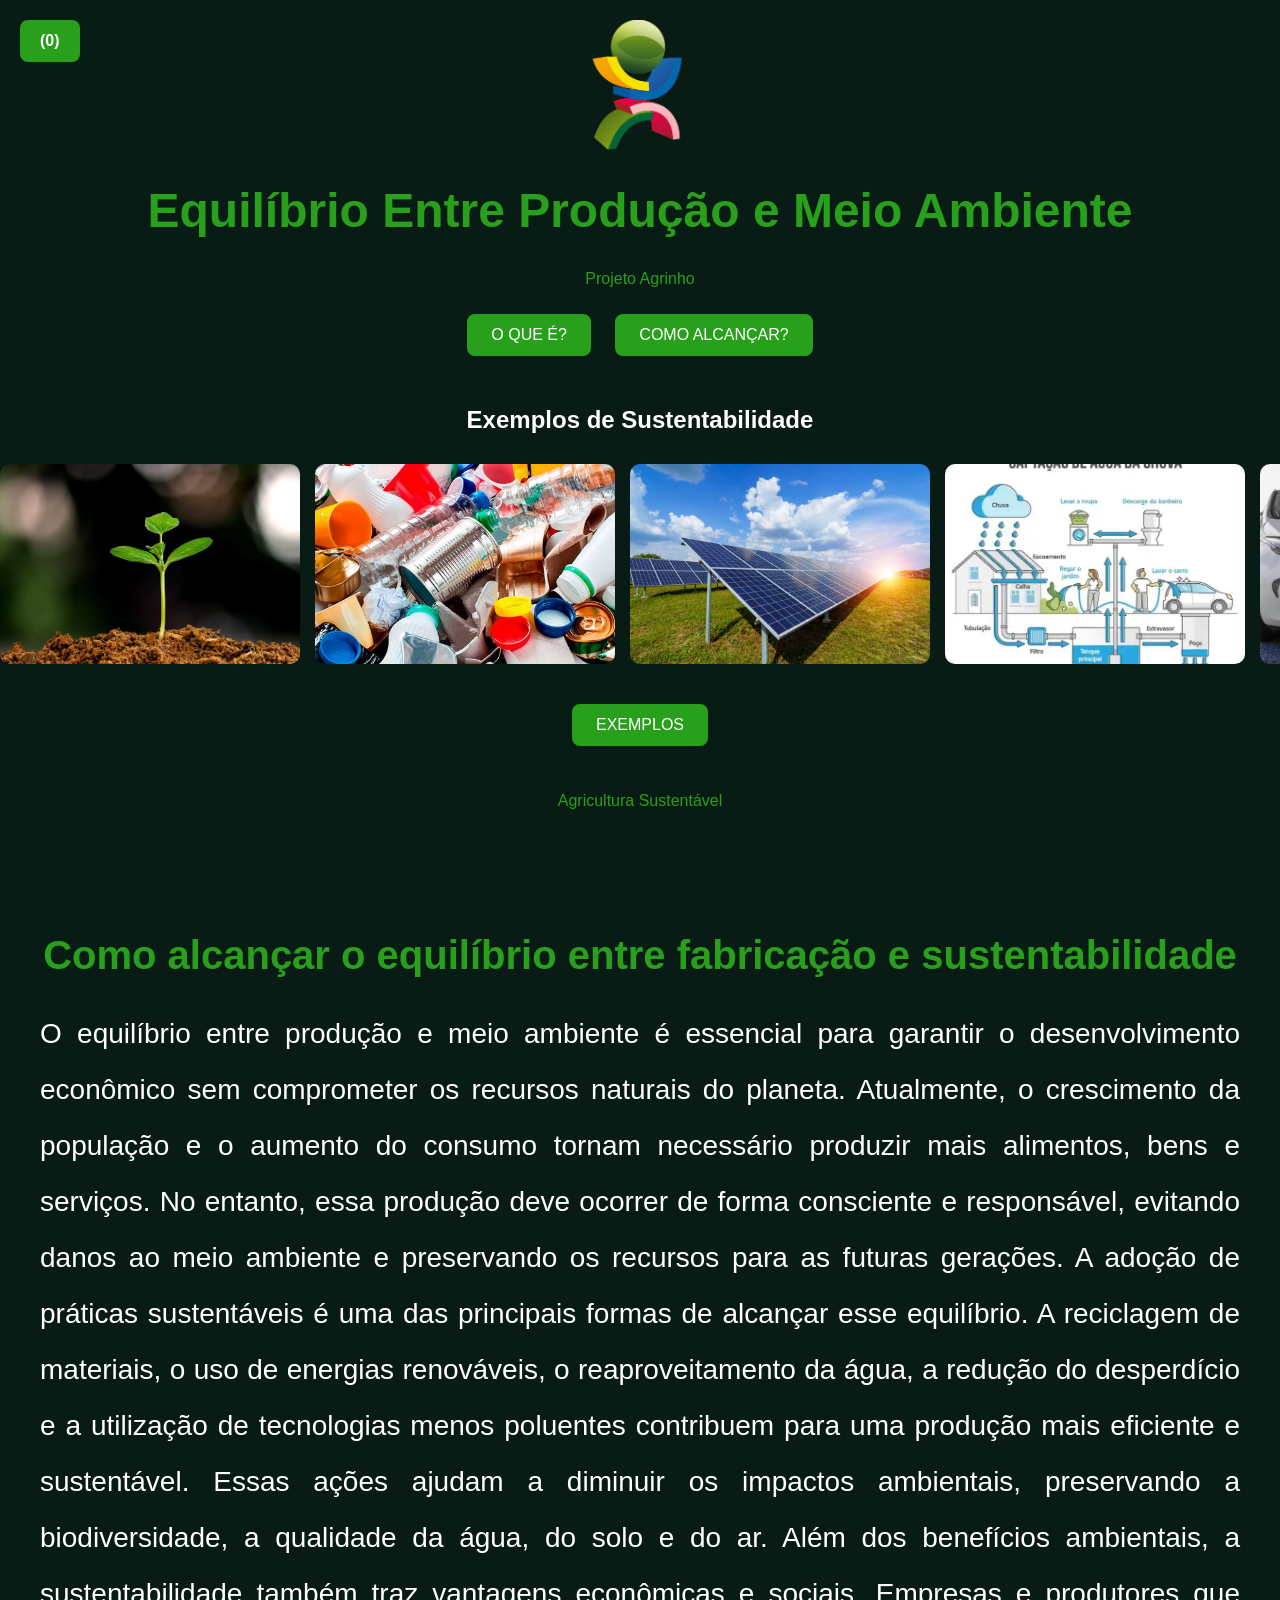
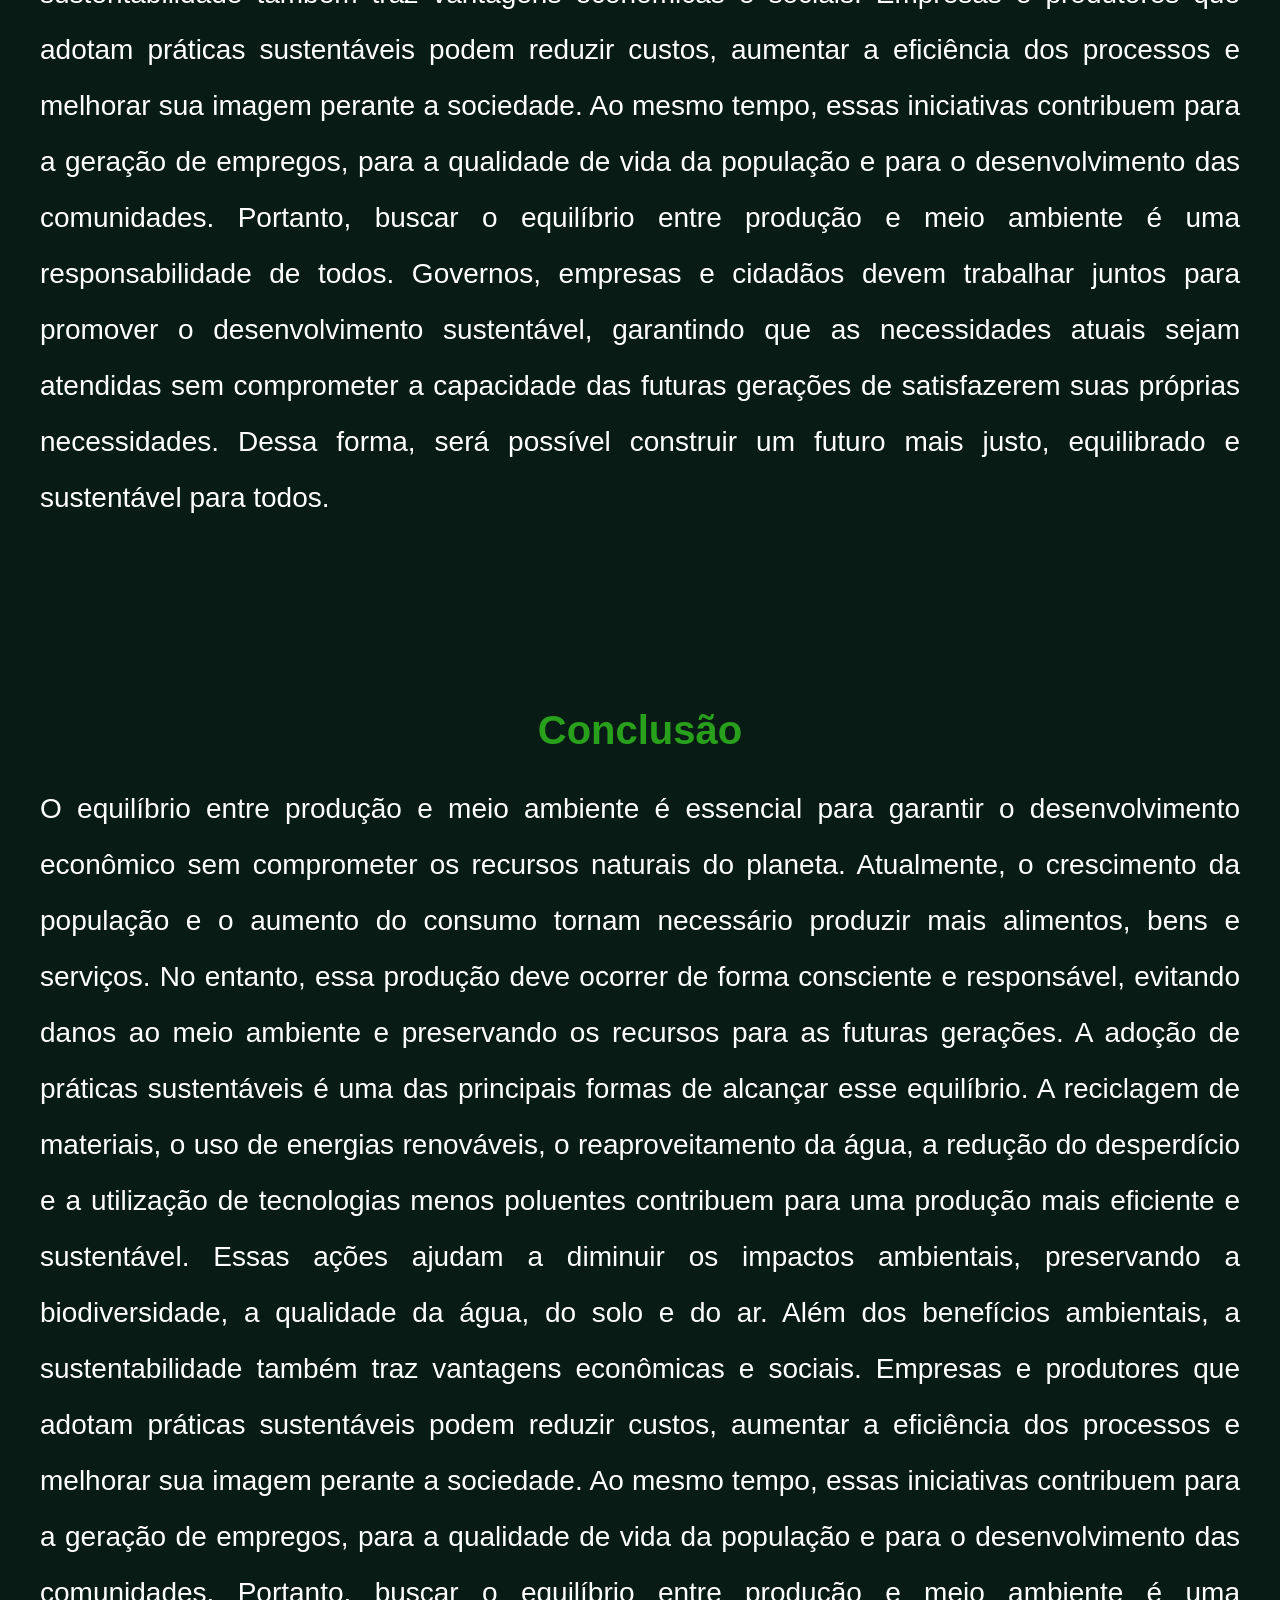
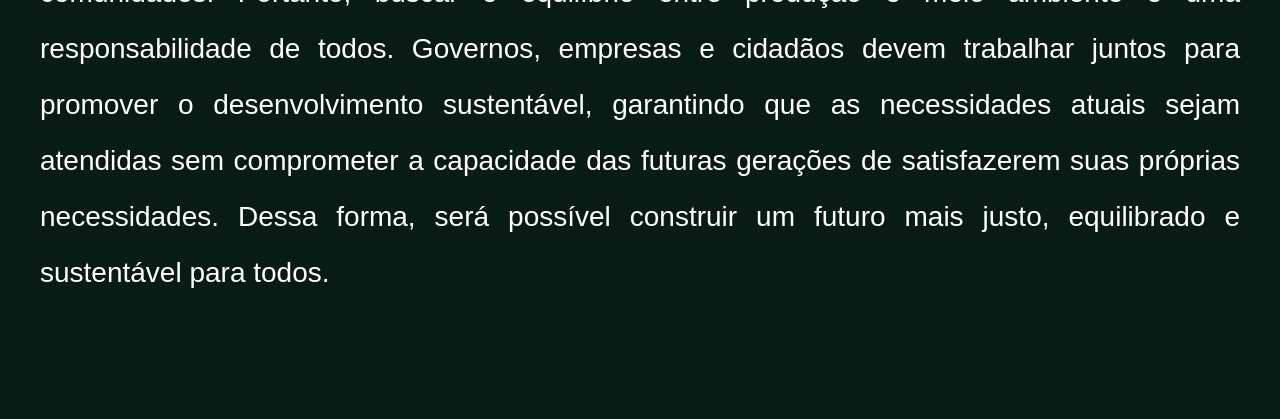
<file: index.html>
<!DOCTYPE html>
<html lang="pt-br">
<head>
    <meta charset="UTF-8">
    <meta http-equiv="X-UA-Compatible" content="IE=edge">
    <meta name="viewport" content="width=device-width, initial-scale=1.0">
    <title>Projeto Agrinho</title>
    <link rel="stylesheet" href="style.css">
    </head>
<body>

    <img src="logo-agrinho.png" alt="Logo Agrinho" class="logo-centro">
    

    <h1>Equilíbrio Entre Produção e Meio Ambiente</h1>
    <p>Projeto Agrinho</p>
<button id="btn-acessibilidade" class="botao-saiba-mais">
    (0)
</button>

    <div>
    <button id="btn-leia-mais" class="botao-saiba-mais">
        O QUE É?
    </button>

    <button id="btn-equilibrio" class="botao-saiba-mais">
        COMO ALCANÇAR?
    </button>
</div>

    

    <div class="container-secoes">

        <section id="mais-detalhes" class="secao-detalhes">
            <h2>O QUE É EQUILÍBRIO ENTRE PRODUÇÃO E MEIO AMBIENTE?</h2>

            <p>
                Isso significa produzir de forma responsável, unindo tecnologia
                e cuidado com o meio ambiente para gerar bens úteis sem
                prejudicar a natureza.
            </p>

            <p>
                Além de proteger a natureza, a sustentabilidade também envolve
                oferecer boas condições de trabalho e buscar soluções que
                beneficiem a economia. Dessa forma, é possível atender às
                necessidades atuais da população sem comprometer os recursos
                das futuras gerações.
            </p>
        </section>

        <section id="como-alcancar" class="secao-detalhes">
            <h2>COMO ALCANÇAR O EQUILÍBRIO ENTRE PRODUÇÃO E MEIO AMBIENTE?</h2>

            <p>
                O equilíbrio pode ser alcançado utilizando tecnologias mais
                limpas, reduzindo desperdícios e aproveitando melhor os
                recursos naturais.
            </p>

            <p>
                Empresas e produtores podem reciclar materiais, economizar
                água e energia, controlar a emissão de poluentes e investir
                em fontes renováveis.
            </p>

            <p>
                Dessa forma, é possível produzir o que a sociedade necessita
                sem causar grandes impactos ao meio ambiente.
            </p>
        </section>
        
    </div>

    
<h2>Exemplos de Sustentabilidade</h2>

<div class="carrossel-container">
    <div class="carrossel-infinito">

        <img src="img1.jpg" alt="Agricultura sustentável">
        <img src="img2.jpg" alt="Energia solar">
        <img src="img3.jpg" alt="Reciclagem">
        <img src="img4.jpg" alt="Reaproveitamento de água">
        <img src="img5.jpg" alt="Transporte sustentável">

        <!-- Repete as imagens -->
        <img src="img1.jpg" alt="Agricultura sustentável">
        <img src="img2.jpg" alt="Energia solar">
        <img src="img3.jpg" alt="Reciclagem">
        <img src="img4.jpg" alt="Reaproveitamento de água">
        <img src="img5.jpg" alt="Transporte sustentável">

    </div>
</div>
<div id="imagem-ampliada" class="modal">
    <span class="fechar">&times;</span>
    <img class="modal-conteudo" id="img-ampliada">
    <p id="é "></p>
</div>
<div style="margin-top: 15px;">
    <button id="btn-exemplos" class="botao-saiba-mais">
        EXEMPLOS
    </button>
</div>
      <div class="container-secoes">
    <section id="exemplos" class="secao-detalhes">
    <h2>EXEMPLOS DE EQUILÍBRIO ENTRE PRODUÇÃO E MEIO AMBIENTE</h2>

            <p>🌱 Agricultura sustentável utilizando menos agrotóxicos.</p>

            <p>♻️ Fábricas que reciclam resíduos para produzir novos produtos.</p>

            <p>☀️ Empresas que utilizam energia solar e eólica.</p>

           <p>💧 Sistemas de reaproveitamento da água da chuva.</p>

           <p>🚲 Incentivo ao uso de bicicletas e meios de transporte menos poluentes.</p>
      </section>

</div>

<div class="card">
    <p>Agricultura Sustentável</p>
</div>
<section id="como-alcancar" class="conclusao">
    <h2>Como alcançar o equilíbrio entre fabricação e sustentabilidade</h2>

    <p>
        O equilíbrio entre produção e meio ambiente é essencial para garantir o desenvolvimento econômico sem comprometer os recursos naturais do planeta. Atualmente, o crescimento da população e o aumento do consumo tornam necessário produzir mais alimentos, bens e serviços. No entanto, essa produção deve ocorrer de forma consciente e responsável, evitando danos ao meio ambiente e preservando os recursos para as futuras gerações.

        A adoção de práticas sustentáveis é uma das principais formas de alcançar esse equilíbrio. A reciclagem de materiais, o uso de energias renováveis, o reaproveitamento da água, a redução do desperdício e a utilização de tecnologias menos poluentes contribuem para uma produção mais eficiente e sustentável. Essas ações ajudam a diminuir os impactos ambientais, preservando a biodiversidade, a qualidade da água, do solo e do ar.

        Além dos benefícios ambientais, a sustentabilidade também traz vantagens econômicas e sociais. Empresas e produtores que adotam práticas sustentáveis podem reduzir custos, aumentar a eficiência dos processos e melhorar sua imagem perante a sociedade. Ao mesmo tempo, essas iniciativas contribuem para a geração de empregos, para a qualidade de vida da população e para o desenvolvimento das comunidades.

        Portanto, buscar o equilíbrio entre produção e meio ambiente é uma responsabilidade de todos. Governos, empresas e cidadãos devem trabalhar juntos para promover o desenvolvimento sustentável, garantindo que as necessidades atuais sejam atendidas sem comprometer a capacidade das futuras gerações de satisfazerem suas próprias necessidades. Dessa forma, será possível construir um futuro mais justo, equilibrado e sustentável para todos.

    </p>
</section>
<section id="conclusao" class="conclusao">
    <h2>Conclusão</h2>

    <p>
        O equilíbrio entre produção e meio ambiente é essencial para garantir o desenvolvimento econômico sem comprometer os recursos naturais do planeta. Atualmente, o crescimento da população e o aumento do consumo tornam necessário produzir mais alimentos, bens e serviços. No entanto, essa produção deve ocorrer de forma consciente e responsável, evitando danos ao meio ambiente e preservando os recursos para as futuras gerações.

        A adoção de práticas sustentáveis é uma das principais formas de alcançar esse equilíbrio. A reciclagem de materiais, o uso de energias renováveis, o reaproveitamento da água, a redução do desperdício e a utilização de tecnologias menos poluentes contribuem para uma produção mais eficiente e sustentável. Essas ações ajudam a diminuir os impactos ambientais, preservando a biodiversidade, a qualidade da água, do solo e do ar.

        Além dos benefícios ambientais, a sustentabilidade também traz vantagens econômicas e sociais. Empresas e produtores que adotam práticas sustentáveis podem reduzir custos, aumentar a eficiência dos processos e melhorar sua imagem perante a sociedade. Ao mesmo tempo, essas iniciativas contribuem para a geração de empregos, para a qualidade de vida da população e para o desenvolvimento das comunidades.

        Portanto, buscar o equilíbrio entre produção e meio ambiente é uma responsabilidade de todos. Governos, empresas e cidadãos devem trabalhar juntos para promover o desenvolvimento sustentável, garantindo que as necessidades atuais sejam atendidas sem comprometer a capacidade das futuras gerações de satisfazerem suas próprias necessidades. Dessa forma, será possível construir um futuro mais justo, equilibrado e sustentável para todos.

    </p>
</section>
<script src="script.js"></script>
</body>
</html>
</file>
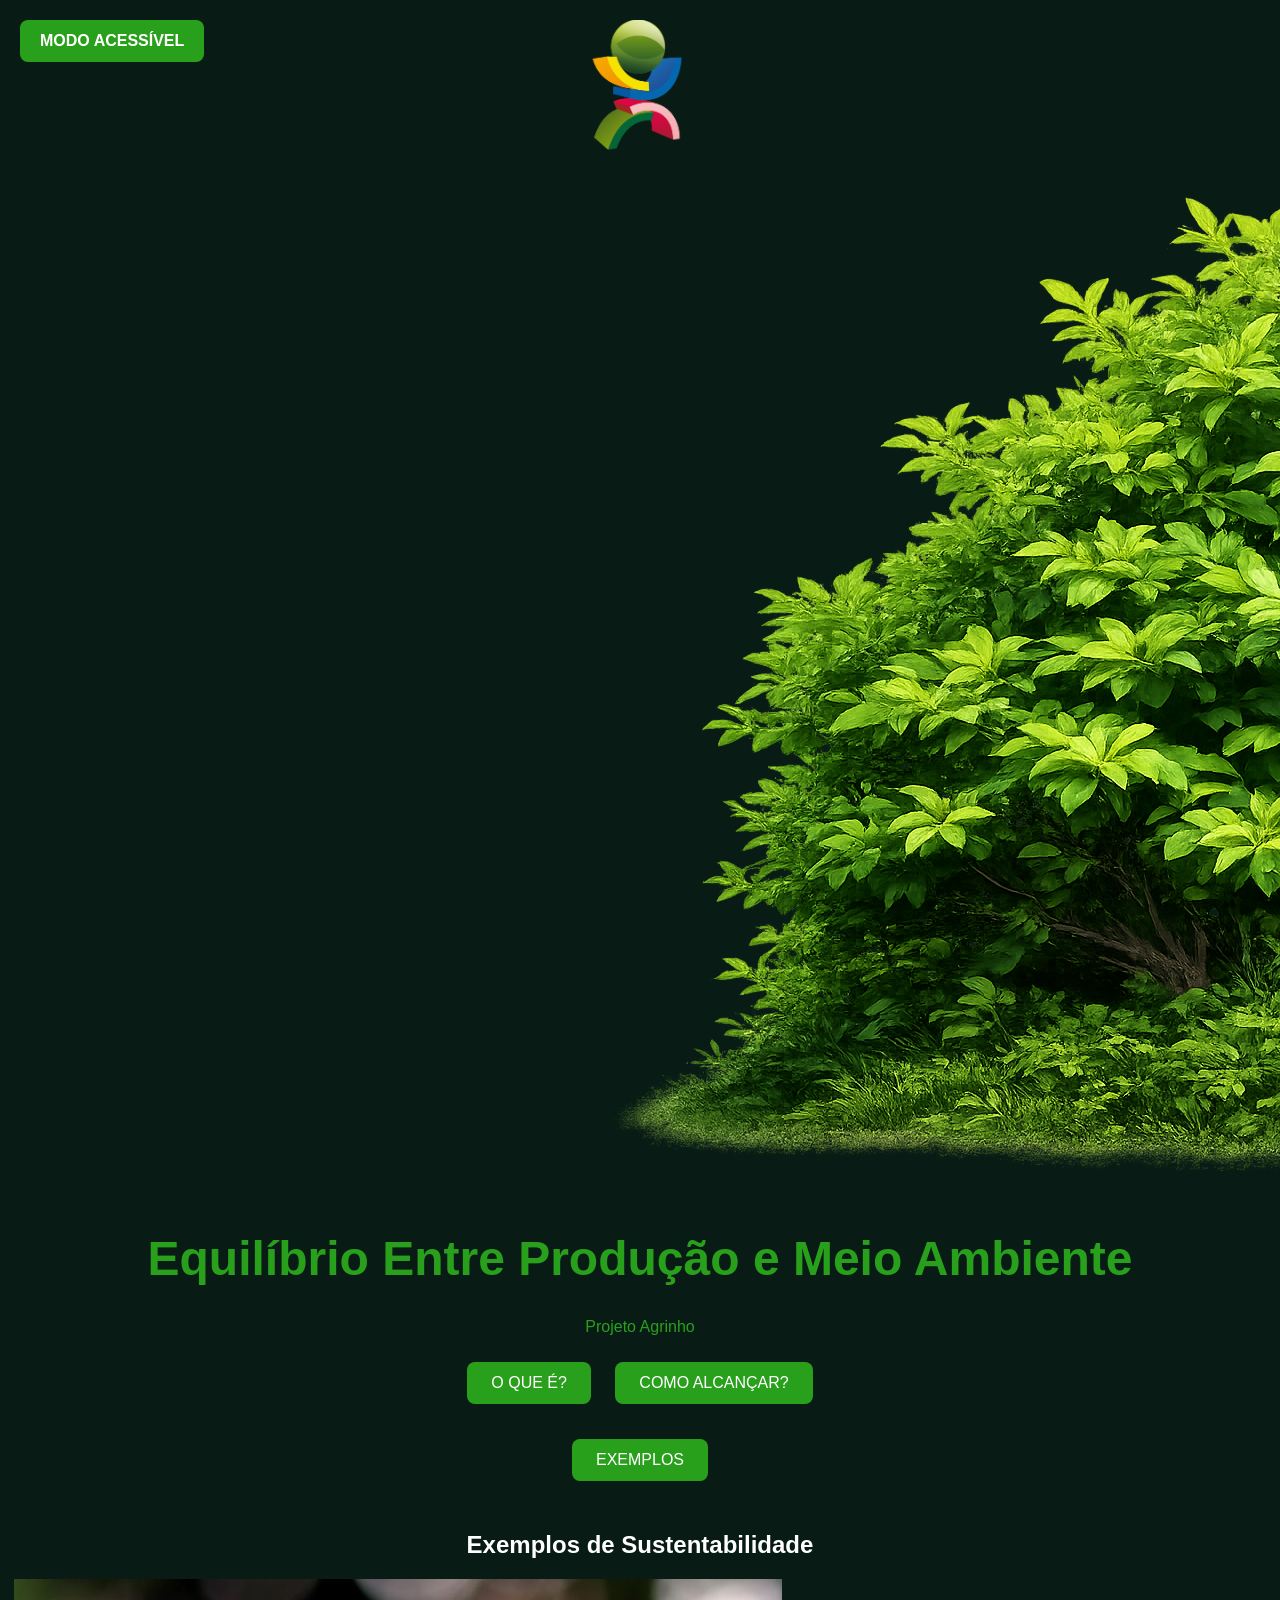
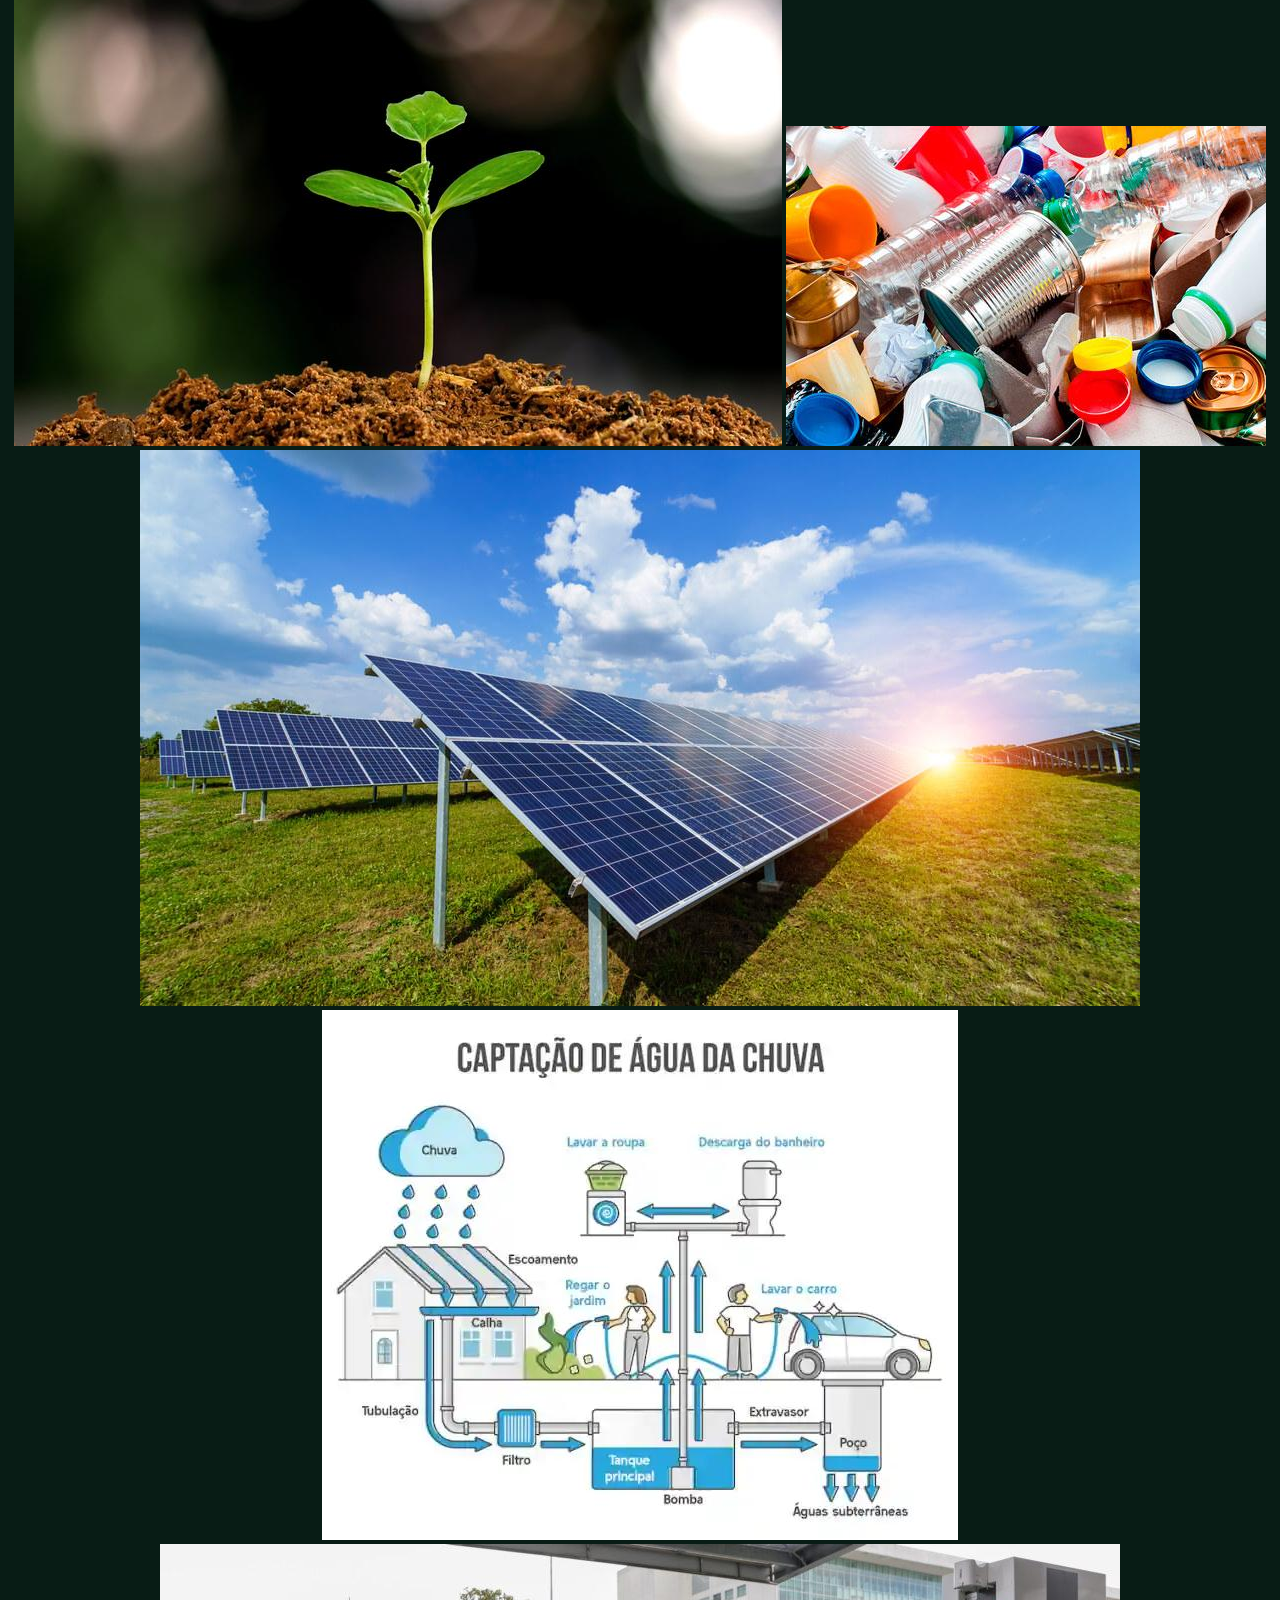
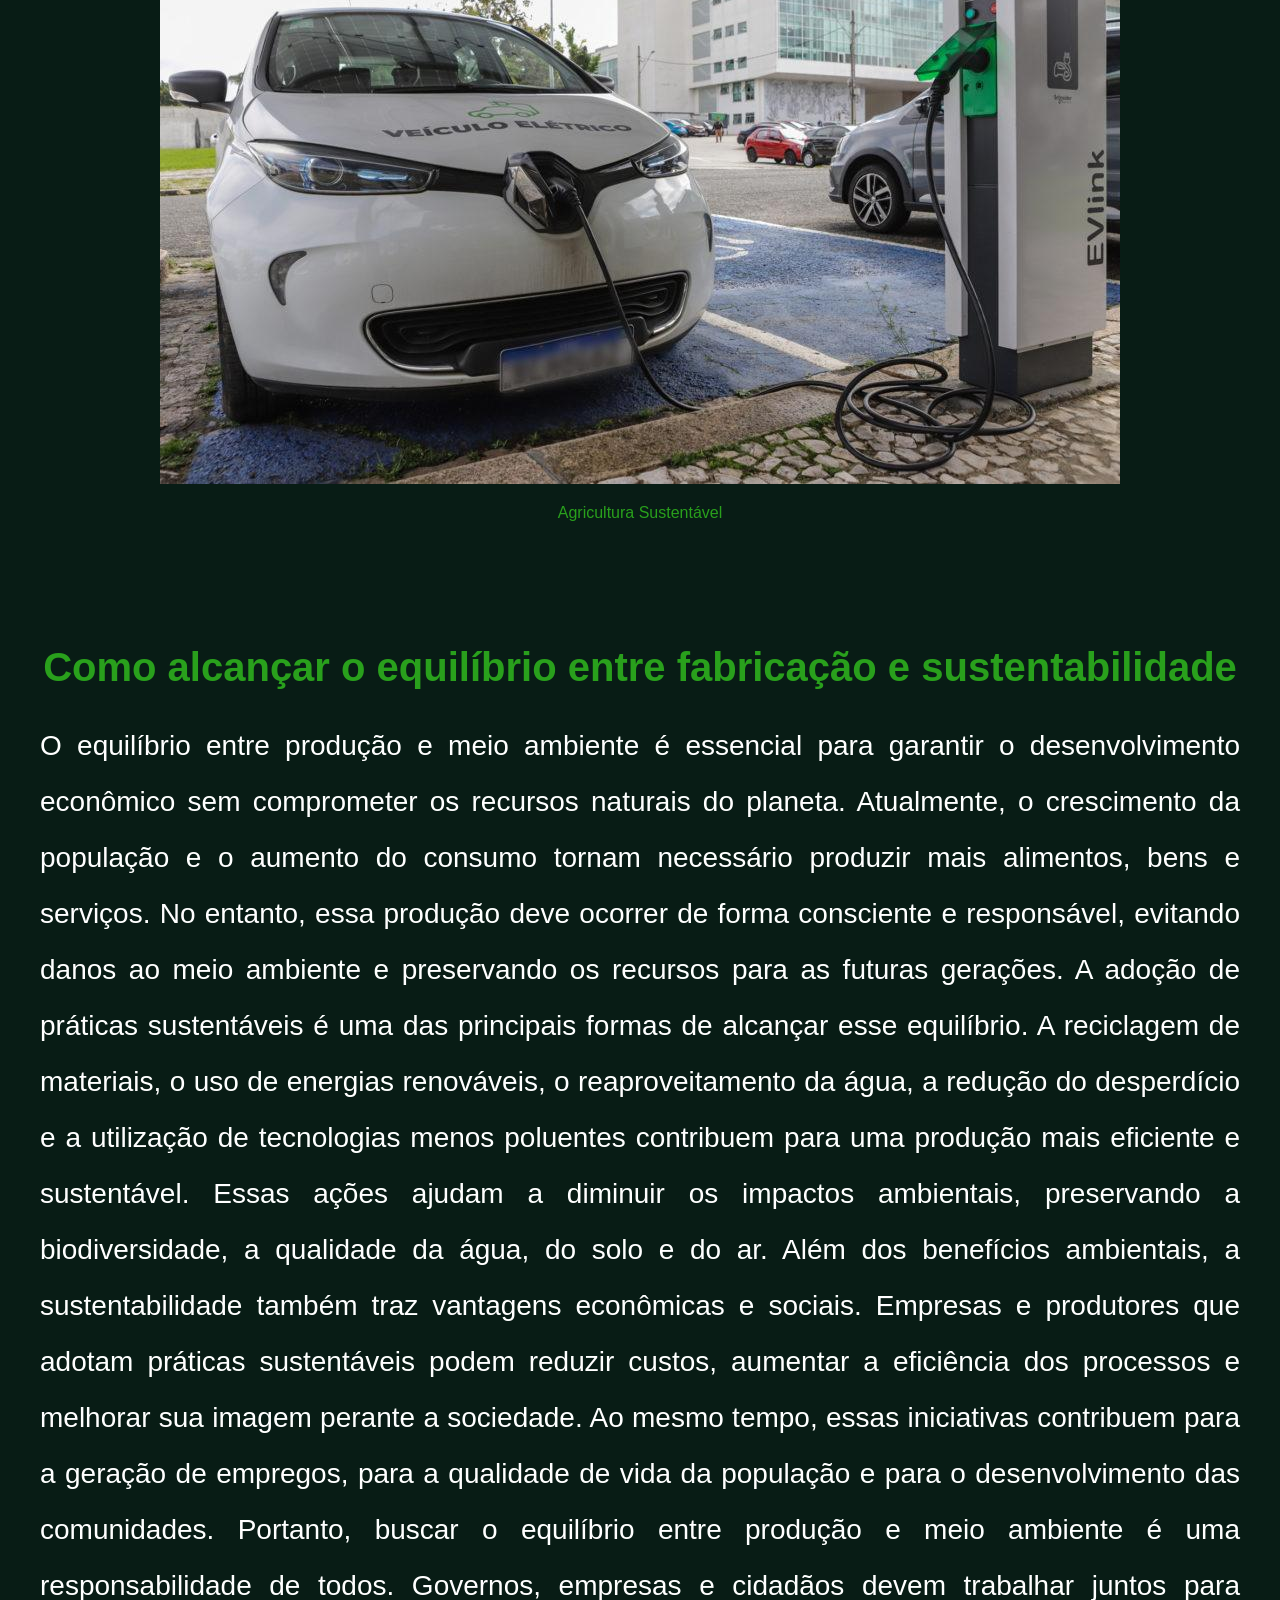
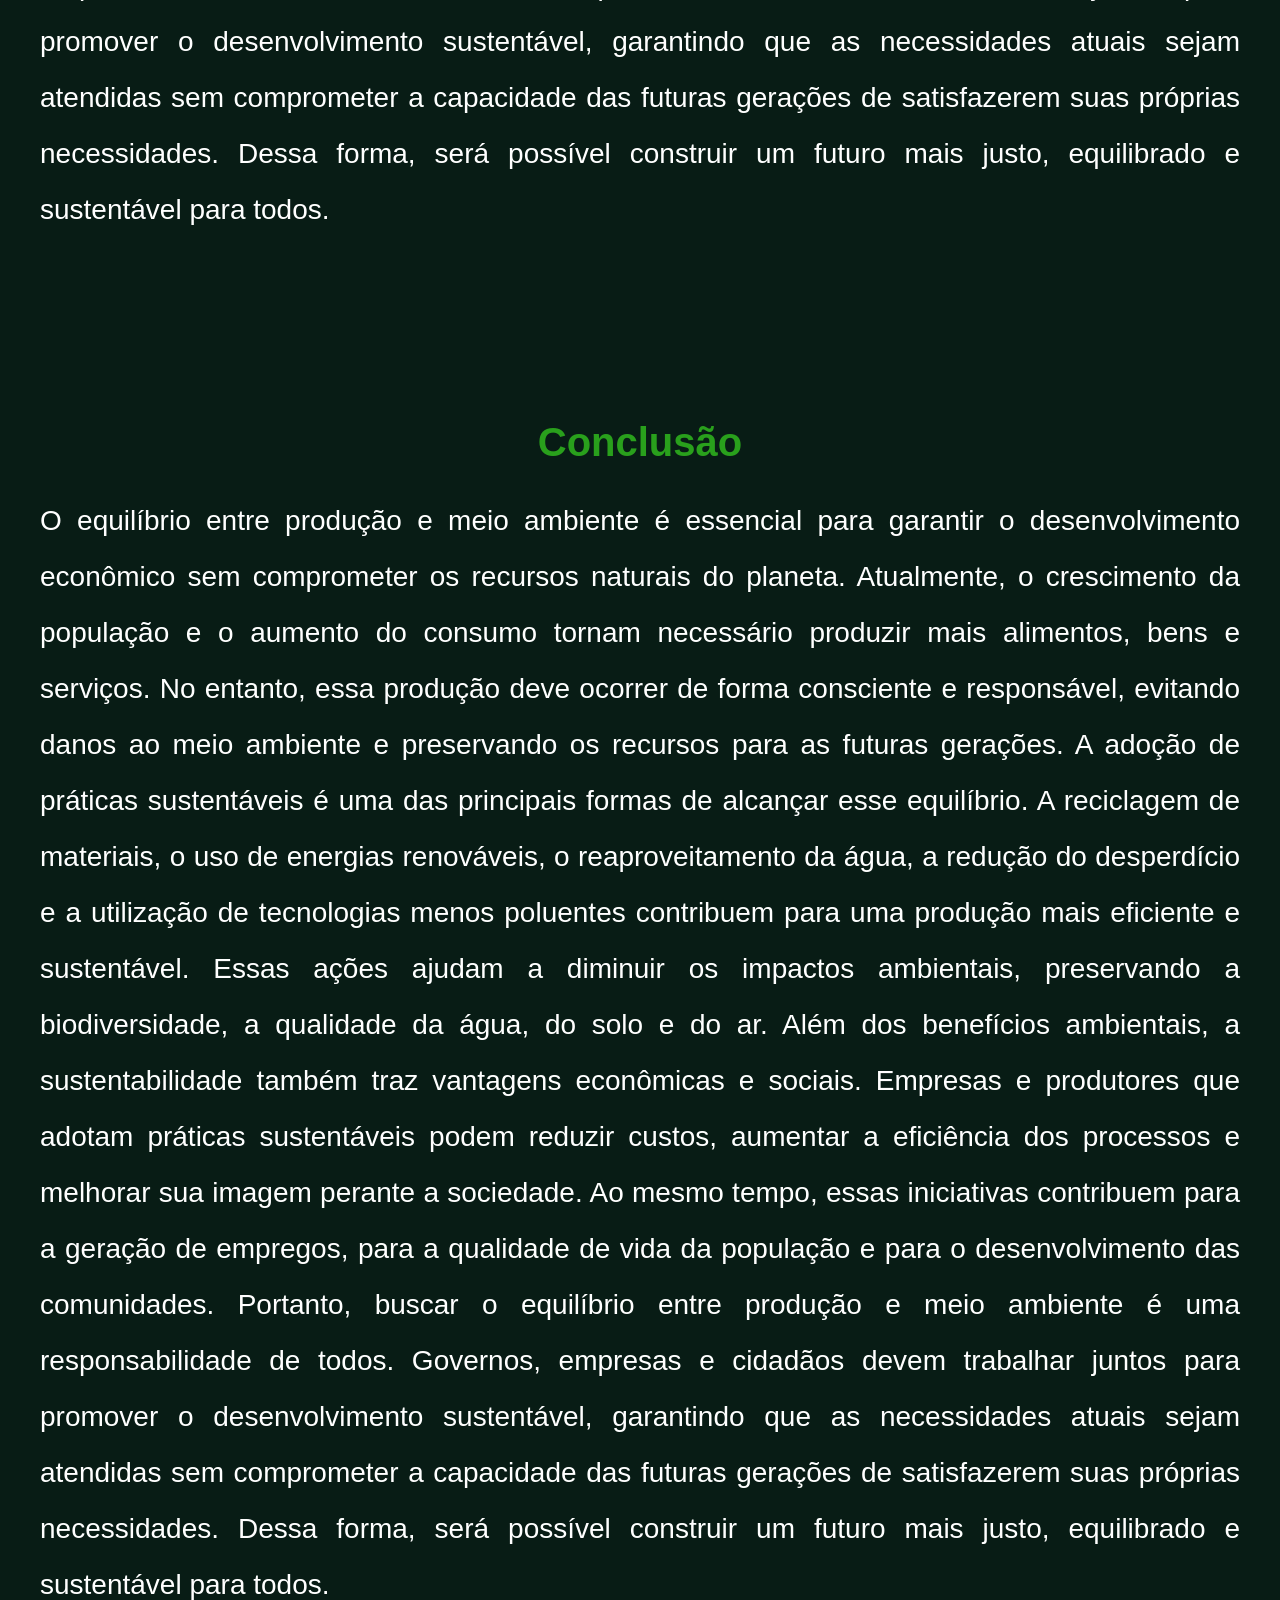
<file: andex.html>
<!DOCTYPE html>
<html lang="pt-br">
<head>
    <meta charset="UTF-8">
    <meta http-equiv="X-UA-Compatible" content="IE=edge">
    <meta name="viewport" content="width=device-width, initial-scale=1.0">
    <title>Projeto Agrinho</title>
    <link rel="stylesheet" href="style.css">
    </head>
<body>

    <img src="logo-agrinho.png" alt="Logo Agrinho" class="logo-centro">
    <img src="img6_superior_direito.png" alt="Logo Agrinho" class="logo-direita">

    <h1>Equilíbrio Entre Produção e Meio Ambiente</h1>
    <p>Projeto Agrinho</p>

    <div>
    <button id="btn-leia-mais" class="botao-saiba-mais">
        O QUE É?
    </button>

    <button id="btn-equilibrio" class="botao-saiba-mais">
        COMO ALCANÇAR?
    </button>
</div>

    <div style="margin-top: 15px;">
    <button id="btn-exemplos" class="botao-saiba-mais">
        EXEMPLOS
    </button>
    </div>
<button id="btn-acessibilidade" class="botao-saiba-mais">
    MODO ACESSÍVEL
</button>
    <div class="container-secoes">

        <section id="mais-detalhes" class="secao-detalhes">
            <h2>O QUE É EQUILÍBRIO ENTRE PRODUÇÃO E MEIO AMBIENTE?</h2>

            <p>
                Isso significa produzir de forma responsável, unindo tecnologia
                e cuidado com o meio ambiente para gerar bens úteis sem
                prejudicar a natureza.
            </p>

            <p>
                Além de proteger a natureza, a sustentabilidade também envolve
                oferecer boas condições de trabalho e buscar soluções que
                beneficiem a economia. Dessa forma, é possível atender às
                necessidades atuais da população sem comprometer os recursos
                das futuras gerações.
            </p>
        </section>

        <section id="como-alcancar" class="secao-detalhes">
            <h2>COMO ALCANÇAR O EQUILÍBRIO ENTRE PRODUÇÃO E MEIO AMBIENTE?</h2>

            <p>
                O equilíbrio pode ser alcançado utilizando tecnologias mais
                limpas, reduzindo desperdícios e aproveitando melhor os
                recursos naturais.
            </p>

            <p>
                Empresas e produtores podem reciclar materiais, economizar
                água e energia, controlar a emissão de poluentes e investir
                em fontes renováveis.
            </p>

            <p>
                Dessa forma, é possível produzir o que a sociedade necessita
                sem causar grandes impactos ao meio ambiente.
            </p>
        </section>
        <section id="exemplos" class="secao-detalhes">
    <h2>EXEMPLOS DE EQUILÍBRIO ENTRE PRODUÇÃO E MEIO AMBIENTE</h2>

            <p>🌱 Agricultura sustentável utilizando menos agrotóxicos.</p>

            <p>♻️ Fábricas que reciclam resíduos para produzir novos produtos.</p>

            <p>☀️ Empresas que utilizam energia solar e eólica.</p>

           <p>💧 Sistemas de reaproveitamento da água da chuva.</p>

           <p>🚲 Incentivo ao uso de bicicletas e meios de transporte menos poluentes.</p>
      </section>
    </div>

    
<h2>Exemplos de Sustentabilidade</h2>

<div class="carrossel">
    <img src="img1.jpg" alt="Agricultura sustentável">
    <img src="img2.jpg" alt="Energia solar">
    <img src="img3.jpg" alt="Reciclagem">
    <img src="img4.jpg" alt="Reaproveitamento de água">
    <img src="img5.jpg" alt="Transporte sustentável">
</div>
<div id="imagem-ampliada" class="modal">
    <span class="fechar">&times;</span>
    <img class="modal-conteudo" id="img-ampliada">
</div>
<div class="card">
    <p>Agricultura Sustentável</p>
</div>
<section id="como-alcancar" class="conclusao">
    <h2>Como alcançar o equilíbrio entre fabricação e sustentabilidade</h2>

    <p>
        O equilíbrio entre produção e meio ambiente é essencial para garantir o desenvolvimento econômico sem comprometer os recursos naturais do planeta. Atualmente, o crescimento da população e o aumento do consumo tornam necessário produzir mais alimentos, bens e serviços. No entanto, essa produção deve ocorrer de forma consciente e responsável, evitando danos ao meio ambiente e preservando os recursos para as futuras gerações.

        A adoção de práticas sustentáveis é uma das principais formas de alcançar esse equilíbrio. A reciclagem de materiais, o uso de energias renováveis, o reaproveitamento da água, a redução do desperdício e a utilização de tecnologias menos poluentes contribuem para uma produção mais eficiente e sustentável. Essas ações ajudam a diminuir os impactos ambientais, preservando a biodiversidade, a qualidade da água, do solo e do ar.

        Além dos benefícios ambientais, a sustentabilidade também traz vantagens econômicas e sociais. Empresas e produtores que adotam práticas sustentáveis podem reduzir custos, aumentar a eficiência dos processos e melhorar sua imagem perante a sociedade. Ao mesmo tempo, essas iniciativas contribuem para a geração de empregos, para a qualidade de vida da população e para o desenvolvimento das comunidades.

        Portanto, buscar o equilíbrio entre produção e meio ambiente é uma responsabilidade de todos. Governos, empresas e cidadãos devem trabalhar juntos para promover o desenvolvimento sustentável, garantindo que as necessidades atuais sejam atendidas sem comprometer a capacidade das futuras gerações de satisfazerem suas próprias necessidades. Dessa forma, será possível construir um futuro mais justo, equilibrado e sustentável para todos.

    </p>
</section>
<section id="conclusao" class="conclusao">
    <h2>Conclusão</h2>

    <p>
        O equilíbrio entre produção e meio ambiente é essencial para garantir o desenvolvimento econômico sem comprometer os recursos naturais do planeta. Atualmente, o crescimento da população e o aumento do consumo tornam necessário produzir mais alimentos, bens e serviços. No entanto, essa produção deve ocorrer de forma consciente e responsável, evitando danos ao meio ambiente e preservando os recursos para as futuras gerações.

        A adoção de práticas sustentáveis é uma das principais formas de alcançar esse equilíbrio. A reciclagem de materiais, o uso de energias renováveis, o reaproveitamento da água, a redução do desperdício e a utilização de tecnologias menos poluentes contribuem para uma produção mais eficiente e sustentável. Essas ações ajudam a diminuir os impactos ambientais, preservando a biodiversidade, a qualidade da água, do solo e do ar.

        Além dos benefícios ambientais, a sustentabilidade também traz vantagens econômicas e sociais. Empresas e produtores que adotam práticas sustentáveis podem reduzir custos, aumentar a eficiência dos processos e melhorar sua imagem perante a sociedade. Ao mesmo tempo, essas iniciativas contribuem para a geração de empregos, para a qualidade de vida da população e para o desenvolvimento das comunidades.

        Portanto, buscar o equilíbrio entre produção e meio ambiente é uma responsabilidade de todos. Governos, empresas e cidadãos devem trabalhar juntos para promover o desenvolvimento sustentável, garantindo que as necessidades atuais sejam atendidas sem comprometer a capacidade das futuras gerações de satisfazerem suas próprias necessidades. Dessa forma, será possível construir um futuro mais justo, equilibrado e sustentável para todos.

    </p>
</section>
<script src="script.js"></script>
</body>
</html>
</file>
<file: style.css>
body {
    background-color: #081c15;
    color: white;
    font-family: Arial, sans-serif;
    margin: 0;
    text-align: center;
}

h1 {
    color: rgb(41, 160, 28);
}

p {
    color: rgb(41, 160, 28);
}

.logo-centro {
    width: 120px;
    display: block;
    margin: 20px auto;
}


.botao-saiba-mais {
    background-color: rgb(41, 160, 28);
    border: none;
    color: white;
    padding: 12px 24px;
    font-size: 16px;
    margin: 10px;
    cursor: pointer;
    border-radius: 8px;
}

.botao-saiba-mais:hover {
    background-color: rgb(32, 124, 20);
}

.container-secoes {
    display: flex;
    justify-content: center;
    align-items: flex-start;
    gap: 20px;
    flex-wrap: wrap;
    margin-top: 20px;
}

.secao-detalhes {
    display: none;
    width: 380px;
    min-height: 320px;
    padding: 25px;
    background-color: rgba(255,255,255,0.08);
    border: 1px solid rgba(255,255,255,0.15);
    border-radius: 15px;
    text-align: left;
    box-shadow: 0 0 15px rgba(0,0,0,0.3);
}

.secao-detalhes.aberto {
    display: block;
}

.secao-detalhes h2 {
    color: rgb(41, 160, 28);
}

.secao-detalhes p {
    color: rgb(41, 160, 28);
    line-height: 1.6;
}
.botao-saiba-mais {
    transition: transform 0.2s ease, background-color 0.2s ease;
}

.botao-saiba-mais:hover {
    transform: scale(1.05);
}
.carrossel-container {
    width: 100%;
    overflow: hidden;
    margin: 30px 0;
}

.carrossel-infinito {
    display: flex;
    width: max-content;
    animation: deslizar 25s linear infinite;
}

.carrossel-infinito img {
    width: 300px;
    height: 200px;
    object-fit: cover;
    margin-right: 15px;
    border-radius: 10px;
    cursor: pointer;
    transition: transform 0.3s;
}

.carrossel-infinito img:hover {
    transform: scale(1.05);
}

@keyframes deslizar {
    from {
        transform: translateX(0);
    }
    to {
        transform: translateX(-50%);
    }
}
.conclusao {
    max-width: 10000px;
    margin: 60px auto;
    padding: 30px;
    text-align: justify;
}

.conclusao h2 {
    color: rgb(41, 160, 28);
    font-size: 2.5rem;
    margin-bottom: 25px;
    text-align: center;
}

.conclusao p {
    color: white;
    font-size: 26px;
    line-height: 2;
    text-align: justify;
}
.modal {
    display: none;
    position: fixed;
    z-index: 9999;
    padding-top: 50px;
    left: 0;
    top: 0;
    width: 100%;
    height: 100%;
    background-color: rgba(0, 0, 0, 0.9);
}

.modal-conteudo {
    display: block;
    margin: auto;
    max-width: 90%;
    max-height: 85%;
}

.fechar {
    position: absolute;
    top: 15px;
    right: 35px;
    color: white;
    font-size: 40px;
    cursor: pointer;
}

.carrossel img {
    cursor: pointer;
}
#btn-acessibilidade {
    position: fixed;
    top: 10px;
    left: 10px;
    z-index: 9999;
}
#btn-acessibilidade {
    position: fixed;
    top: 10px;
    left: 10px;
    z-index: 9999;
    background-color: rgb(41, 160, 28);
    color: white;
    border: none;
    padding: 12px 20px;
    border-radius: 8px;
    cursor: pointer;
    font-weight: bold;
}
.acessivel p,
.acessivel h1,
.acessivel h2,
.acessivel h3 {
    color: white !important;
}

.acessivel .conclusao p {
    color: white !important;
}

.acessivel {
    background-color: black;
}
/* Responsividade para celulares */
@media (max-width: 768px) {

    

    h1 {
        font-size: 28px;
        padding: 0 10px;
    }

    p {
        font-size: 16px;
        padding: 0 10px;
    }

    .container-secoes {
        flex-direction: column;
        align-items: center;
    }

    .secao-detalhes {
        width: 90%;
        min-height: auto;
    }

    .carrossel-infinito {
        width: 250px;
        height: 170px;
    }

    .conclusao {
        padding: 15px;
    }

    .conclusao h2 {
        font-size: 2rem;
    }

    .conclusao p {
        font-size: 18px;
        line-height: 1.8;
    }

    .botao-saiba-mais {
        width: 90%;
        max-width: 300px;
        margin: 8px auto;
        display: block;
    }

    #btn-acessibilidade {
        width: auto;
        font-size: 12px;
        padding: 8px 12px;
    }
}
/* Telas grandes (PC) */
@media (min-width: 1200px) {

    .container-secoes {
        gap: 30px;
    }

    .secao-detalhes {
        width: 420px;
    }

    .conclusao {
        max-width: 1200px;
    }

    .conclusao p {
        font-size: 28px;
    }

    h1 {
        font-size: 3rem;
    }
}
</file>
